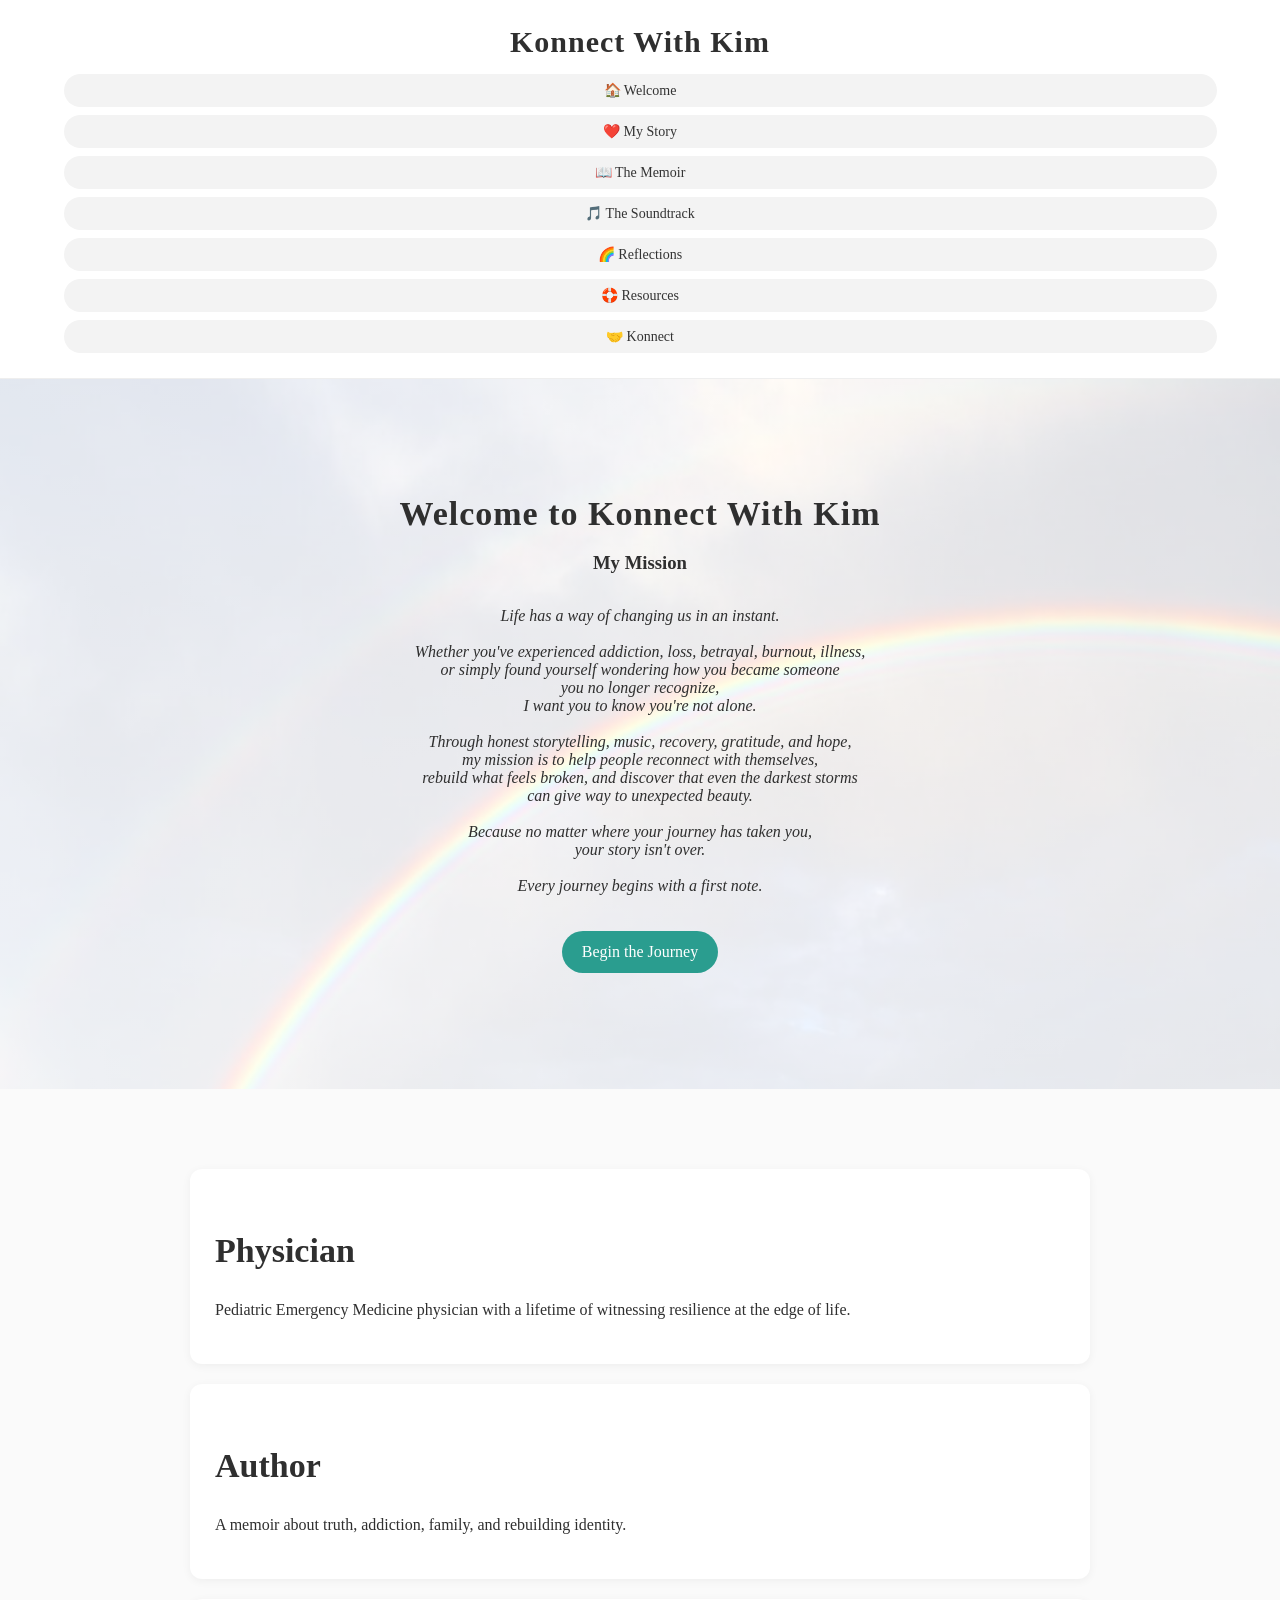
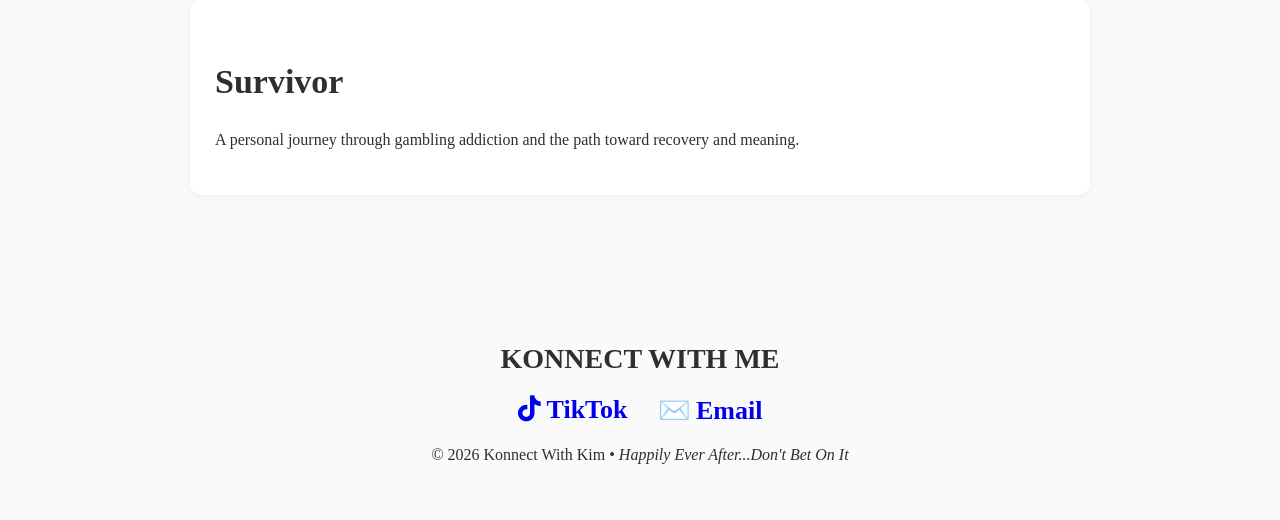
<file: index.html>
<!DOCTYPE html>
<html>
<head>
  <meta charset="UTF-8">
  <meta name="viewport" content="width=device-width, initial-scale=1.0">
  <title>Konnect With Kim</title>
  <link rel="stylesheet" href="style.css">
  <link rel="stylesheet"
href="https://cdnjs.cloudflare.com/ajax/libs/font-awesome/6.7.2/css/all.min.css">
</head>

<body>

<header>
  <h1>Konnect With Kim</h1>

  <nav>
    <a href="index.html">🏠 Welcome</a>
    <a href="story.html">❤️ My Story</a>
    <a href="memoir.html">📖 The Memoir</a>
    <a href="soundtrack.html">🎵 The Soundtrack</a>
    <a href="reflections.html">🌈 Reflections</a>
    <a href="resources.html">🛟 Resources</a>
    <a href="konnect.html">🤝 Konnect</a>
  </nav>
</header>

<section class="hero">
  <h2>Welcome to Konnect With Kim</h2>
  <h3>My Mission</h3>
  <p>Life has a way of changing us in an instant.<br> 
    <br>
  Whether you've experienced addiction, loss, betrayal, burnout, illness,<br> 
  or simply found yourself wondering how you became someone<br> 
  you no longer recognize,<br>
  I want you to know you're not alone.<br>
    <br>
  Through honest storytelling, music, recovery, gratitude, and hope,<br>
  my mission is to help people reconnect with themselves,<br>
  rebuild what feels broken, and discover that even the darkest storms<br>
  can give way to unexpected beauty.<br>
    <br>
  Because no matter where your journey has taken you,<br> 
  your story isn't over.<br>
    <br>
Every journey begins with a first note.
</p>
  <a class="button" href="story.html">Begin the Journey</a>
</section>
<main>
  <div class="section-card">
    <h2>Physician</h2>
    <p>Pediatric Emergency Medicine physician with a lifetime of witnessing resilience at the edge of life.</p>
  </div>

  <div class="section-card">
    <h2>Author</h2>
    <p>A memoir about truth, addiction, family, and rebuilding identity.</p>
  </div>

  <div class="section-card">
    <h2>Survivor</h2>
    <p>A personal journey through gambling addiction and the path toward recovery and meaning.</p>
  </div>

</main>
<footer class="footer">

    <h3>KONNECT WITH ME</h3>

    <div class="footer-links">
       <a href="https://www.tiktok.com/@KonnectWithKim619" target="_blank">
    <i class="fa-brands fa-tiktok"></i> TikTok
</a>

        <a class="email-link"
           href="mailto:KonnectWithKim619@gmail.com?subject=Konnect%20with%20Kim&body=Hi%20Kim,%0A%0A">
            ✉️ Email
        </a>
    </div>

    <p>© 2026 Konnect With Kim • <em>Happily Ever After...Don't Bet On It</em></p>

</footer>

 </body>
</html>
</file>
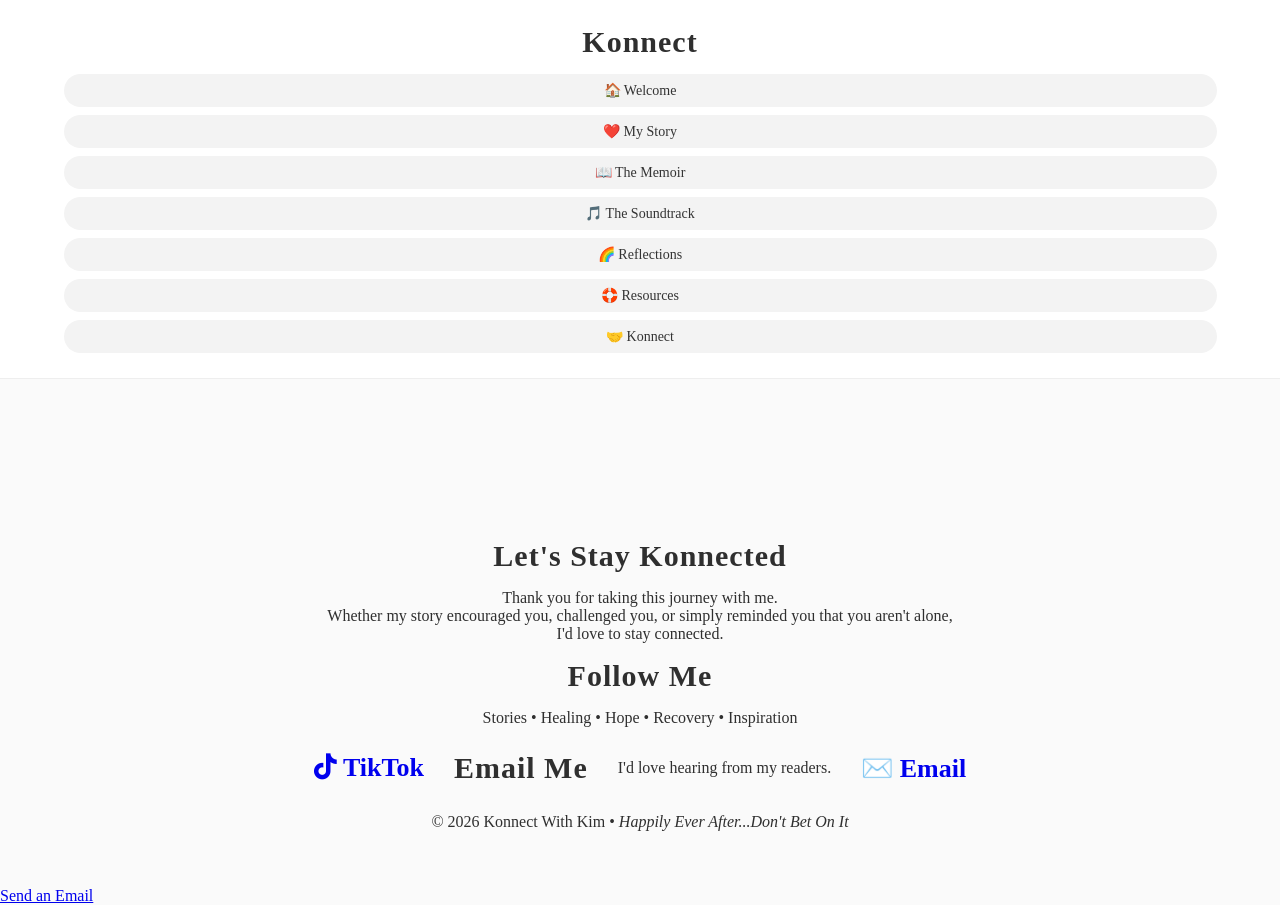
<file: konnect.html>
<!DOCTYPE html>
<html>
<head>
  <meta charset="UTF-8">
  <meta name="viewport" content="width=device-width, initial-scale=1.0">
  <title>Konnect</title>
  <link rel="stylesheet" href="style.css">
  <link rel="stylesheet"
href="https://cdnjs.cloudflare.com/ajax/libs/font-awesome/6.7.2/css/all.min.css">

</head>
<body>

<header>
  <h1>Konnect</h1>
  <nav>
    <a href="index.html">🏠 Welcome</a>
    <a href="story.html">❤️ My Story</a>
    <a href="memoir.html">📖 The Memoir</a>
    <a href="soundtrack.html">🎵 The Soundtrack</a>
    <a href="reflections.html">🌈 Reflections</a>
    <a href="resources.html">🛟 Resources</a>
    <a href="konnect.html">🤝 Konnect</a>
  </nav>
</header>

<main>
</main>
  <footer class="footer">
  <h1>Let's Stay Konnected</h1>
<p>
Thank you for taking this journey with me.</br> Whether my story encouraged you, challenged you,
or simply reminded you that you aren't alone,</br>
I'd love to stay connected.
</p>
    
<h1>Follow Me</h1>
<p>
Stories • Healing • Hope • Recovery • Inspiration
</p>

        <div class="footer-links">
       <a href="https://www.tiktok.com/@KonnectWithKim619" target="_blank">
    <i class="fa-brands fa-tiktok"></i> TikTok
</a>

          <h1>Email Me</h1>
          <p>I'd love hearing from my readers.</p>
        <a class="email-link"
           href="mailto:KonnectWithKim619@gmail.com?subject=Konnect%20with%20Kim&body=Hi%20Kim,%0A%0A">
            ✉️ Email
        </a>
    </div>

    <p>© 2026 Konnect With Kim • <em>Happily Ever After...Don't Bet On It</em></p>

</footer>

 </body>
</html>




<a href="mailto:KonnectWithKim619.com">

Send an Email

</a>

</main>
</file>
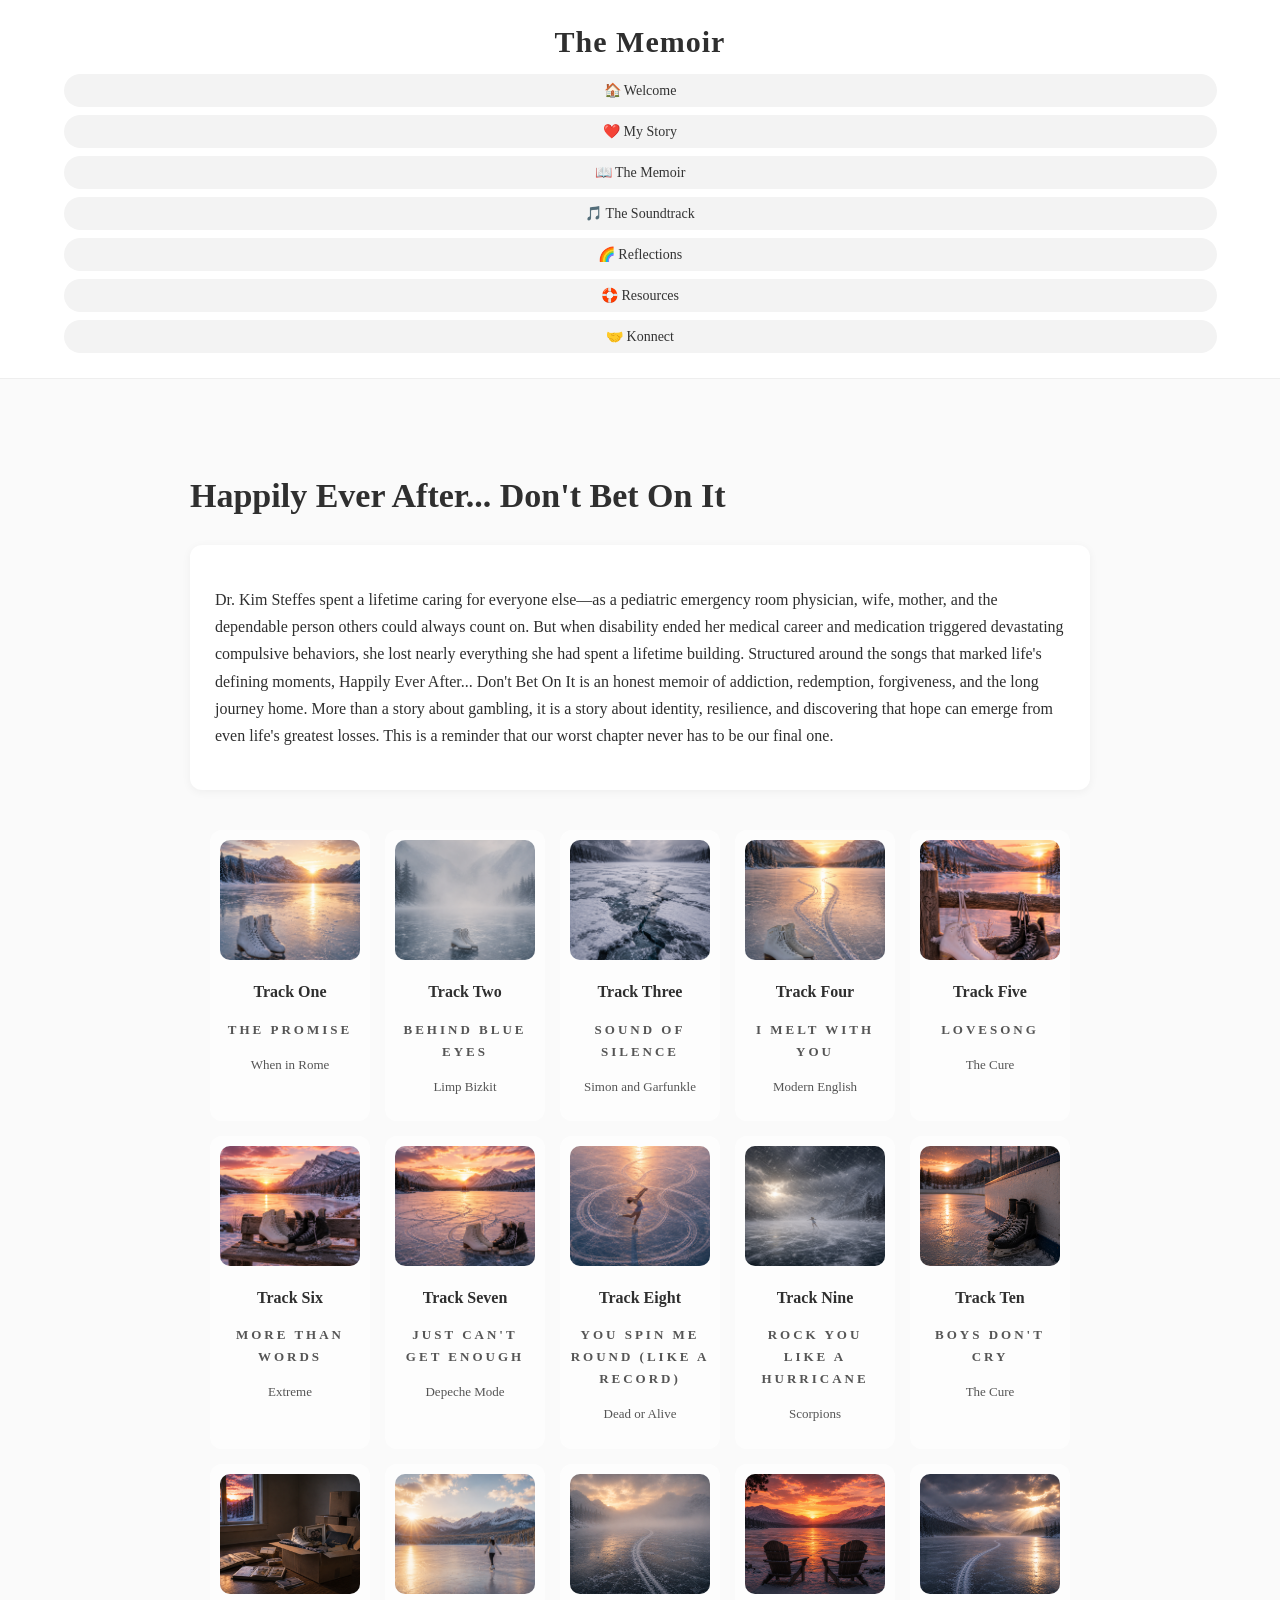
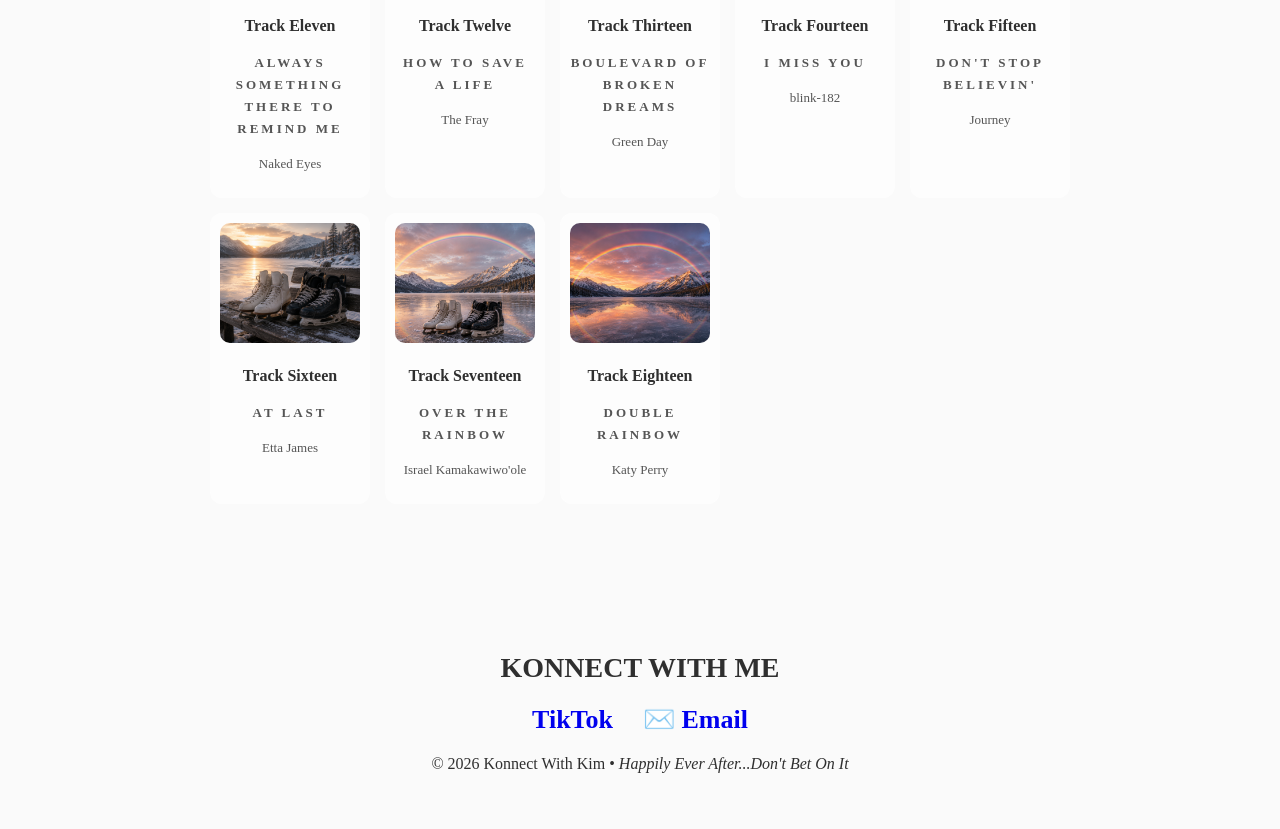
<file: memoir.html>
<!DOCTYPE html>
<html>
<head>
  <meta charset="UTF-8">
  <meta name="viewport" content="width=device-width, initial-scale=1.0">
  <title>The Memoir</title>
  <link rel="stylesheet" href="style.css">
</head>
<body>

<header>
  <h1>The Memoir</h1>
  <nav>
    <a href="index.html">🏠 Welcome</a>
    <a href="story.html">❤️ My Story</a>
    <a href="memoir.html">📖 The Memoir</a>
    <a href="soundtrack.html">🎵 The Soundtrack</a>
    <a href="reflections.html">🌈 Reflections</a>
    <a href="resources.html">🛟 Resources</a>
    <a href="konnect.html">🤝 Konnect</a>
  </nav>
</header>

<main>
  <h2>Happily Ever After... Don't Bet On It</h2>
  <div class="section-card">
    <p>
    Dr. Kim Steffes spent a lifetime caring for everyone else—as a pediatric emergency room physician, wife, mother, and the dependable person others could always count on. But when disability ended her medical career and medication triggered devastating compulsive behaviors, she lost nearly everything she had spent a lifetime building.
Structured around the songs that marked life's defining moments, Happily Ever After... Don't Bet On It is an honest memoir of addiction, redemption, forgiveness, and the long journey home. More than a story about gambling, it is a story about identity, resilience, and discovering that hope can emerge from even life's greatest losses.
This is a reminder that our worst chapter never has to be our final one.</p>
  </div>
 <div class="track-grid">

  <div class="track-card">
    <img src="WhiteSkatesAtSunrise.png" alt="Track 1">
    <h3>Track One</h3>
   <p class="song-title">The Promise</p>
<p class="artist-name">When in Rome</p>
  </div>

  <div class="track-card">
    <img src="TinySkatesInFog.png" alt="Track 2">
    <h3>Track Two</h3>
    <p class="song-title">Behind Blue Eyes</p>
    <p class="artist-name">Limp Bizkit</p>
  </div>

  <div class="track-card">
    <img src="CrackedIceSnow.png" alt="Track 3">
    <h3>Track Three</h3>
    <p class="song-title">Sound Of Silence</p>
    <p class="artist-name">Simon and Garfunkle</p>
  </div>

  <div class="track-card">
    <img src="TwoSkateTracksBecomingOne.png" alt="Track 4">
    <h3>Track Four</h3>
   <p class="song-title">I Melt With You</p>
    <p class="artist-name">Modern English</p>
  </div>

  <div class="track-card">
    <img src="SkatesHangingOnFence.png" alt="Track 5">
    <h3>Track Five</h3>
     <p class="song-title">Lovesong</p>
    <p class="artist-name">The Cure</p>
  </div>
   
<div class="track-card">
    <img src="TwoPairsSkatesSideBySide.png" alt="Track 6">
    <h3>Track Six</h3>
     <p class="song-title">More Than Words</p>
    <p class="artist-name">Extreme</p>
  </div>
   
<div class="track-card">
    <img src="IntricateSkatePatterns.png" alt="Track 7">
    <h3>Track Seven</h3>
    <p class="song-title">Just Can't Get Enough</p>
    <p class="artist-name">Depeche Mode</p>
  </div>
 
 <div class="track-card">
    <img src="LoneSpinningSkater.png" alt="Track 8">
    <h3>Track Eight</h3>
    <p class="song-title">You Spin Me Round (Like a Record)</p>
    <p class="artist-name">Dead or Alive</p>
  </div>
 
 <div class="track-card">
    <img src="BlizzardEngulfingSkater.png" alt="Track 9">
    <h3>Track Nine</h3>
     <p class="song-title">Rock You Like A Hurricane</p>
     <p class="artist-name">Scorpions</p>
  </div>

<div class="track-card">
    <img src="LoneBlackHockeySkates.png" alt="Track 10">
    <h3>Track Ten</h3>
    <p class="song-title">Boys Don't Cry</p>
  <p class="artist-name">The Cure</p>
  </div>

<div class="track-card">
    <img src="MovingBoxSkates.png" alt="Track 11">
    <h3>Track Eleven</h3>
     <p class="song-title">Always Something There To Remind Me</p>
  <p class="artist-name">Naked Eyes</p>
  </div>

<div class="track-card">
    <img src="SolitaryMtnSkater.png" alt="Track 12">
    <h3>Track Twelve</h3>
    <p class="song-title">How To Save A Life</p> 
  <p class="artist-name">The Fray</p>
  </div>

<div class="track-card">
    <img src="PathDisappearingIntoFog.png" alt="Track 13">
    <h3>Track Thirteen</h3>
   <p class="song-title">Boulevard Of Broken Dreams</p>
      <p class="artist-name">Green Day</p>
  </div>

<div class="track-card">
    <img src="EmptyChairsAtSunset.png" alt="Track 14">
    <h3>Track Fourteen</h3>
    <p class="song-title">I Miss You</p>
     <p class="artist-name"> blink-182</p>
  </div>

<div class="track-card">
    <img src="LightBreakingThroughClouds.png" alt="Track 15">
    <h3>Track Fifteen</h3>
    <p class="song-title">Don't Stop Believin'</p>
   <p class="artist-name"> Journey</p>
  </div>

<div class="track-card">
    <img src="FigSkatesHockSkates.png" alt="Track 16">
    <h3>Track Sixteen</h3>
    <p class="song-title">At Last</p> 
       <p class="artist-name">Etta James</p>
  </div>

<div class="track-card">
    <img src="BothSkatesRainbos.png" alt="Track 17">
    <h3>Track Seventeen</h3>
     <p class="song-title">Over The Rainbow</p>
      <p class="artist-name">Israel Kamakawiwo'ole</p>
  </div>

<div class="track-card">
    <img src="DoubleRainbowOnly.png" alt="Track 18">
    <h3>Track Eighteen</h3>
     <p class="song-title">Double Rainbow</p>
   <p class="artist-name">Katy Perry</p>
  </div>

 
 </div>

</main>
<footer class="footer">

    <h3>KONNECT WITH ME</h3>

    <div class="footer-links">
       <a href="https://www.tiktok.com/@KonnectWithKim619" target="_blank">
    <i class="fa-brands fa-tiktok"></i> TikTok
</a>

        <a class="email-link"
           href="mailto:KonnectWithKim619@gmail.com?subject=Konnect%20with%20Kim&body=Hi%20Kim,%0A%0A">
            ✉️ Email
        </a>
    </div>

    <p>© 2026 Konnect With Kim • <em>Happily Ever After...Don't Bet On It</em></p>

</footer>

</body>
</html>
</file>
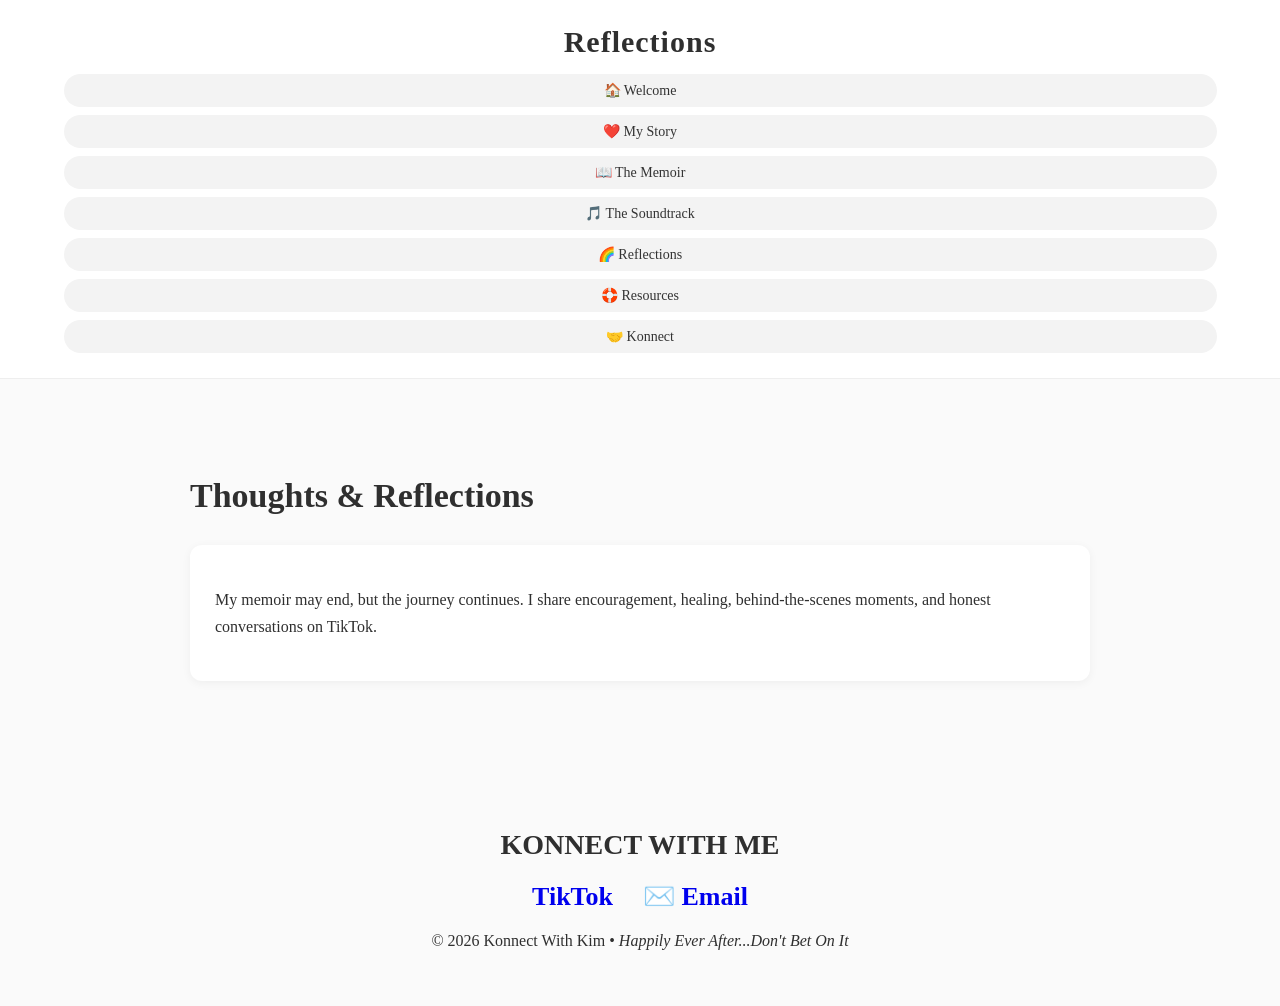
<file: reflections.html>
<!DOCTYPE html>
<html>
<head>
  <meta charset="UTF-8">
  <meta name="viewport" content="width=device-width, initial-scale=1.0">
  <title>Reflections</title>
  <link rel="stylesheet" href="style.css">
</head>
<body>

<header>
  <h1>Reflections</h1>
  <nav>
    <a href="index.html">🏠 Welcome</a>
    <a href="story.html">❤️ My Story</a>
    <a href="memoir.html">📖 The Memoir</a>
    <a href="soundtrack.html">🎵 The Soundtrack</a>
    <a href="reflections.html">🌈 Reflections</a>
    <a href="resources.html">🛟 Resources</a>
    <a href="konnect.html">🤝 Konnect</a>
  </nav>
</header>

<main>
  <h2>Thoughts & Reflections</h2>
  <div class="section-card">
    <p>
My memoir may end, but the journey continues.
I share encouragement, healing, behind-the-scenes moments,
and honest conversations on TikTok.
     
</p>
  </div>
</main>

<footer class="footer">

    <h3>KONNECT WITH ME</h3>

    <div class="footer-links">
       <a href="https://www.tiktok.com/@KonnectWithKim619" target="_blank">
    <i class="fa-brands fa-tiktok"></i> TikTok
</a>

        <a class="email-link"
           href="mailto:KonnectWithKim619@gmail.com?subject=Konnect%20with%20Kim&body=Hi%20Kim,%0A%0A">
            ✉️ Email
        </a>
    </div>

    <p>© 2026 Konnect With Kim • <em>Happily Ever After...Don't Bet On It</em></p>

</footer>

</body>
</html>
</file>
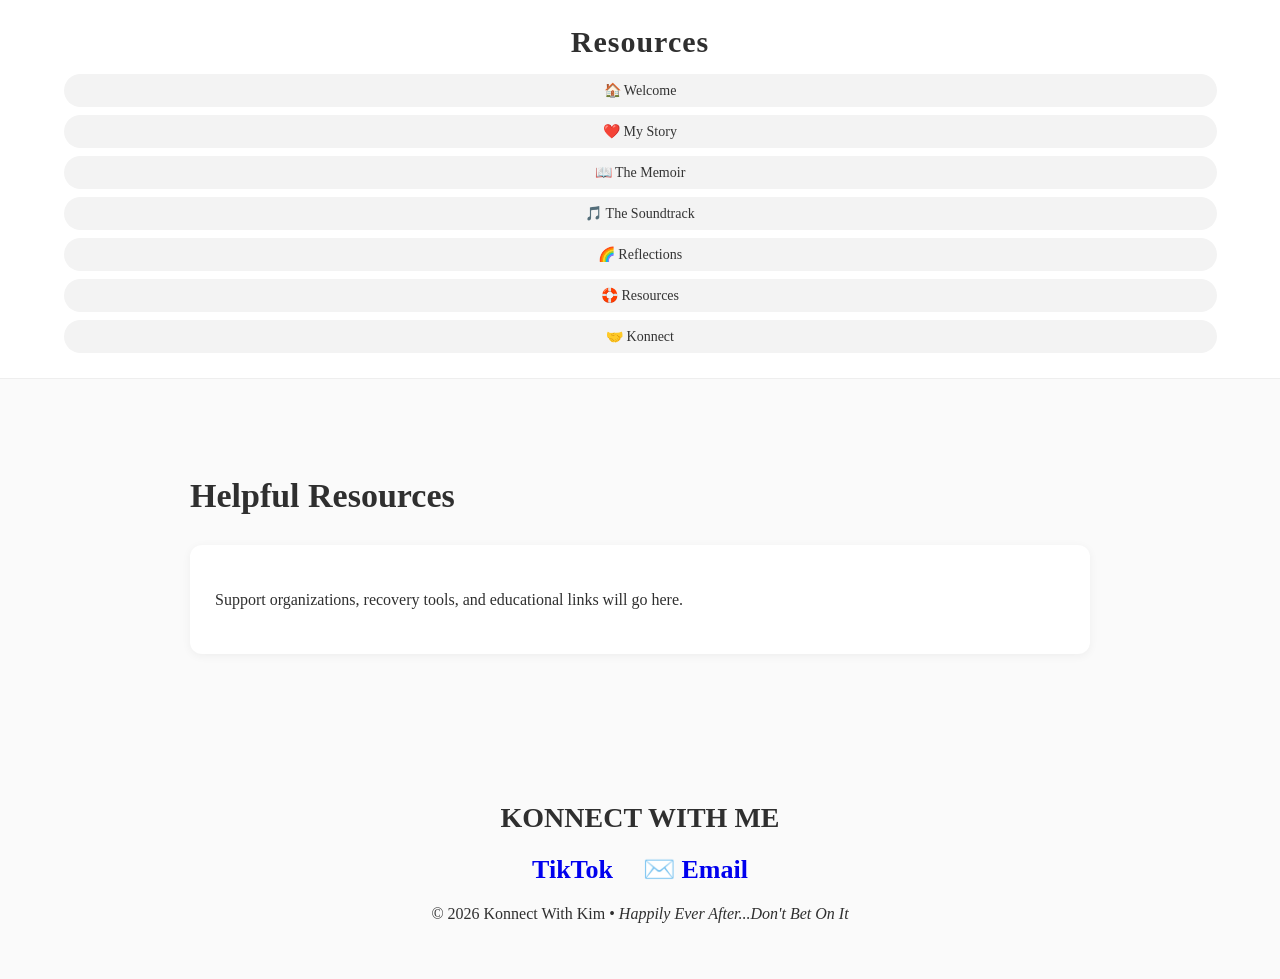
<file: resources.html>
<!DOCTYPE html>
<html>
<head>
  <meta charset="UTF-8">
  <meta name="viewport" content="width=device-width, initial-scale=1.0">
  <title>Resources</title>
  <link rel="stylesheet" href="style.css">
</head>
<body>

<header>
  <h1>Resources</h1>
  <nav>
    <a href="index.html">🏠 Welcome</a>
    <a href="story.html">❤️ My Story</a>
    <a href="memoir.html">📖 The Memoir</a>
    <a href="soundtrack.html">🎵 The Soundtrack</a>
    <a href="reflections.html">🌈 Reflections</a>
    <a href="resources.html">🛟 Resources</a>
    <a href="konnect.html">🤝 Konnect</a>
  </nav>
</header>

<main>
  <h2>Helpful Resources</h2>
  <div class="section-card">
  <p>
    Support organizations, recovery tools, and educational links will go here.
      <p>
  </div>

</main>
<footer class="footer">

    <h3>KONNECT WITH ME</h3>

    <div class="footer-links">
       <a href="https://www.tiktok.com/@KonnectWithKim619" target="_blank">
    <i class="fa-brands fa-tiktok"></i> TikTok
</a>

        <a class="email-link"
           href="mailto:KonnectWithKim619@gmail.com?subject=Konnect%20with%20Kim&body=Hi%20Kim,%0A%0A">
            ✉️ Email
        </a>
    </div>

    <p>© 2026 Konnect With Kim • <em>Happily Ever After...Don't Bet On It</em></p>

</footer>

</body>
</html>
</file>
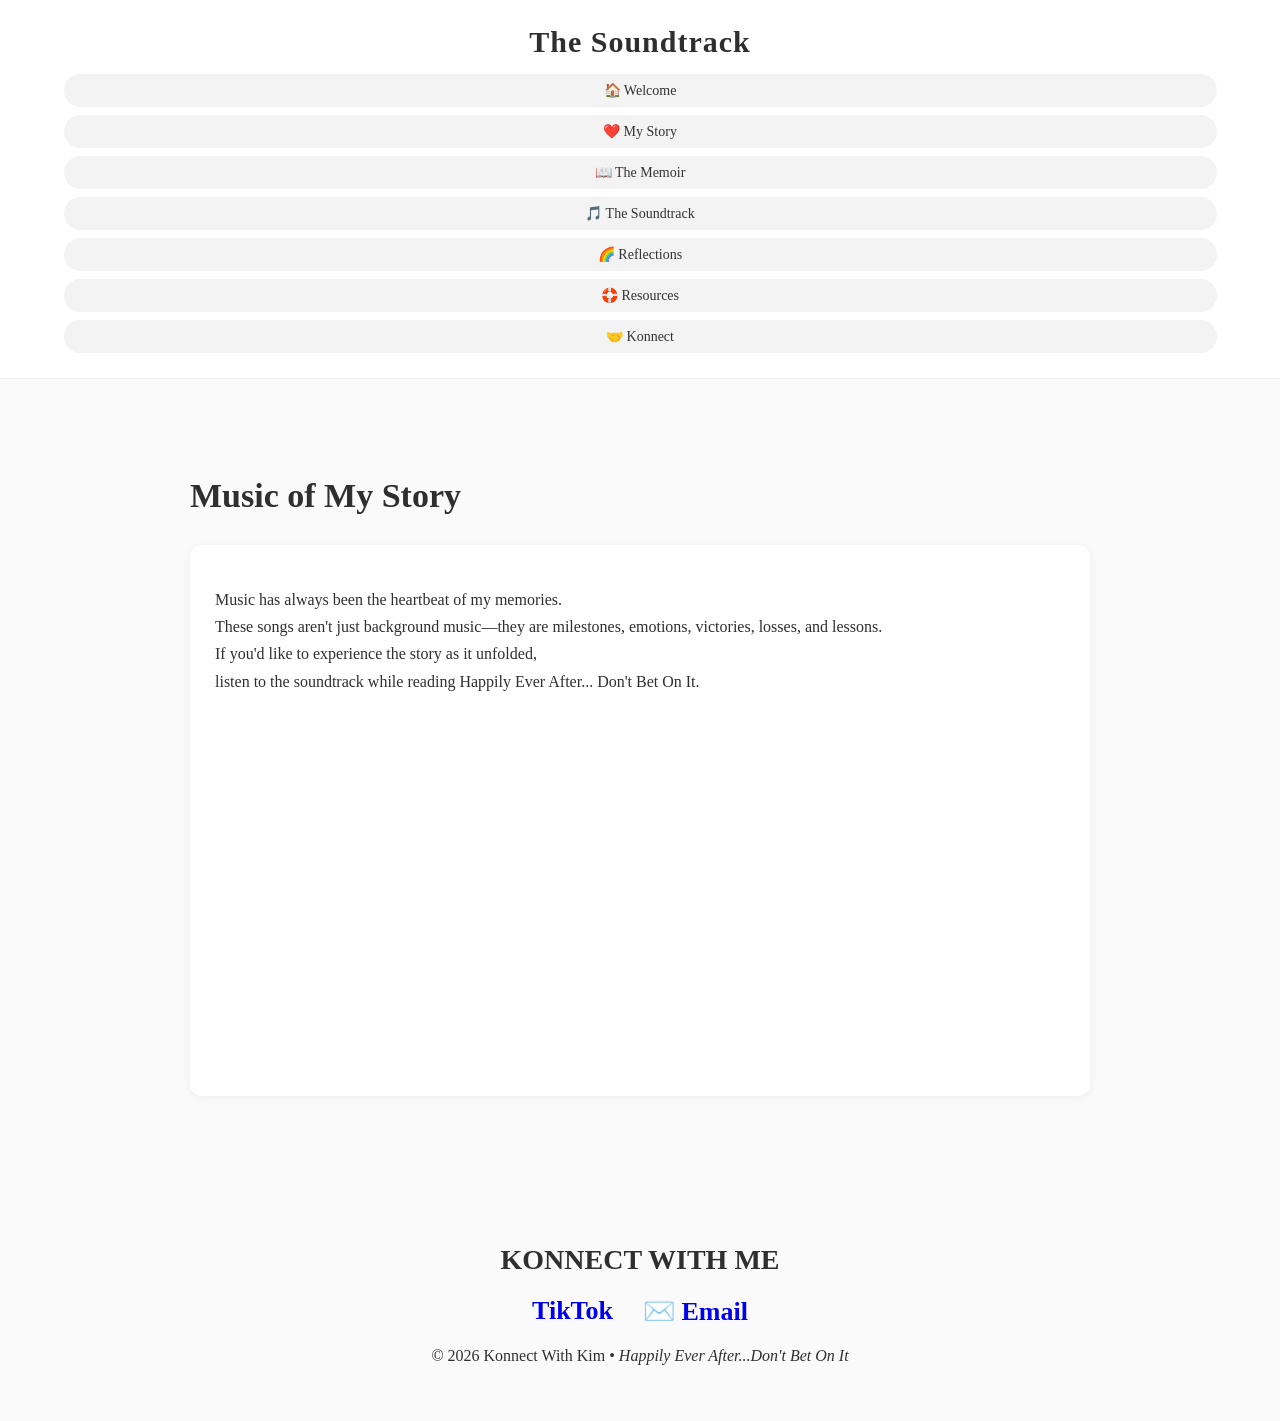
<file: soundtrack.html>
<!DOCTYPE html>
<html>
<head>
  <meta charset="UTF-8">
  <meta name="viewport" content="width=device-width, initial-scale=1.0">
  <title>The Soundtrack</title>
  <link rel="stylesheet" href="style.css">
</head>
<body>

<header>
  <h1>The Soundtrack</h1>
  <nav>
    <a href="index.html">🏠 Welcome</a>
    <a href="story.html">❤️ My Story</a>
    <a href="memoir.html">📖 The Memoir</a>
    <a href="soundtrack.html">🎵 The Soundtrack</a>
    <a href="reflections.html">🌈 Reflections</a>
    <a href="resources.html">🛟 Resources</a>
    <a href="konnect.html">🤝 Konnect</a>
  </nav>
</header>

<main>
  <h2>Music of My Story</h2>
  <div class="section-card">
    <p> 
    Music has always been the heartbeat of my memories.<br>
    These songs aren't just background music—they are milestones, emotions, victories, losses, and lessons.<br>
    If you'd like to experience the story as it unfolded,<br>
    listen to the soundtrack while reading Happily Ever After... Don't Bet On It.</p>
    <iframe data-testid="embed-iframe" style="border-radius:5px" src="https://open.spotify.com/embed/playlist/4AqrwQzMmGyCOMWSACFqut?utm_source=generator&si=197010c7b685419e" width="100%" height="352" frameBorder="0" allowfullscreen="" allow="autoplay; clipboard-write; encrypted-media; fullscreen; picture-in-picture" loading="lazy"></iframe>
 </div>
</main>
<footer class="footer">

    <h3>KONNECT WITH ME</h3>

    <div class="footer-links">
       <a href="https://www.tiktok.com/@KonnectWithKim619" target="_blank">
    <i class="fa-brands fa-tiktok"></i> TikTok
</a>

        <a class="email-link"
           href="mailto:KonnectWithKim619@gmail.com?subject=Konnect%20with%20Kim&body=Hi%20Kim,%0A%0A">
            ✉️ Email
        </a>
    </div>

    <p>© 2026 Konnect With Kim • <em>Happily Ever After...Don't Bet On It</em></p>

</footer>

</body>
</html>
</file>
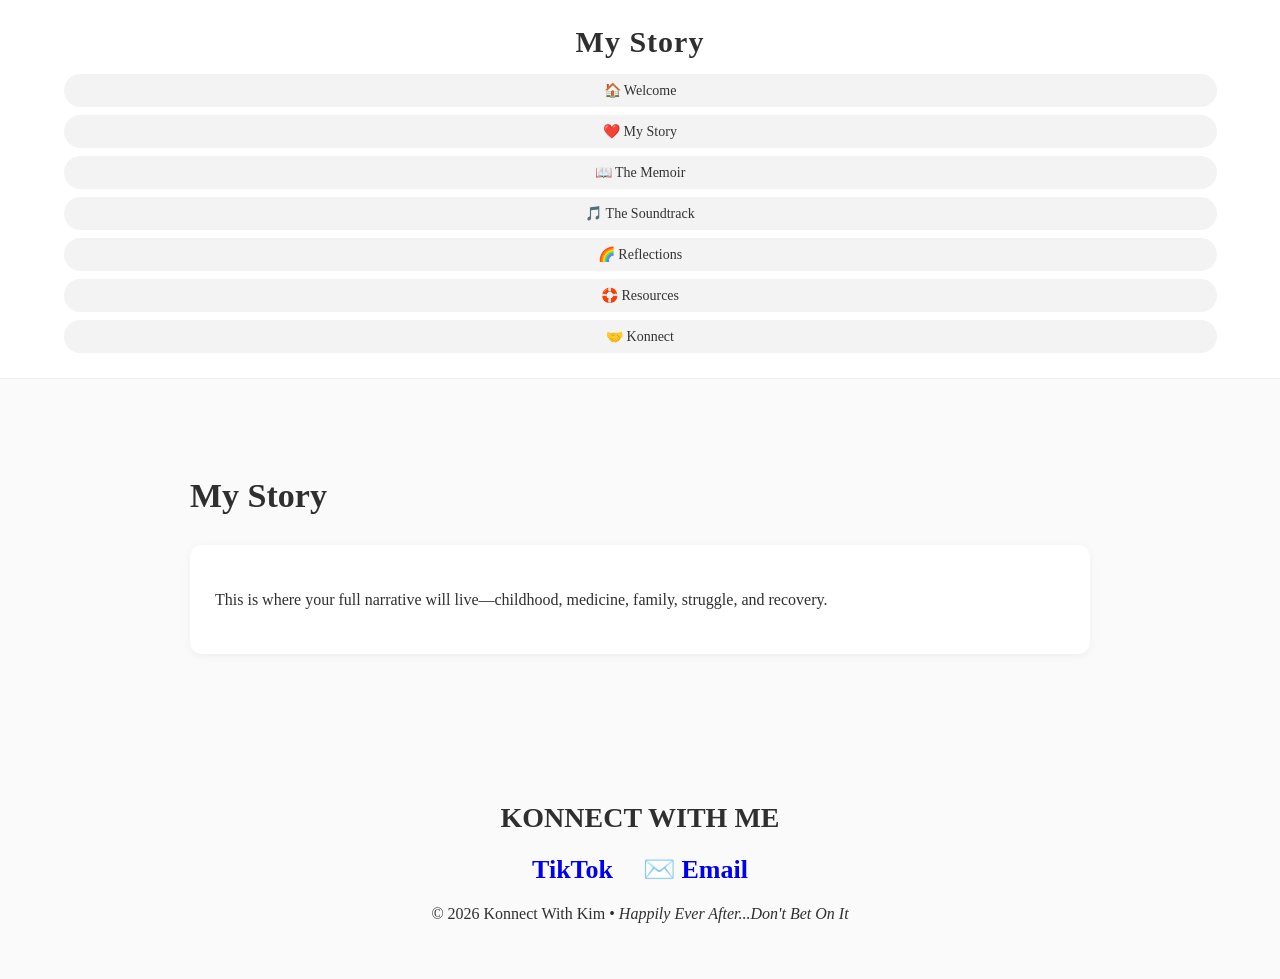
<file: story.html>
<!DOCTYPE html>
<html>
<head>
  <meta charset="UTF-8">
  <meta name="viewport" content="width=device-width, initial-scale=1.0">
  <title>My Story</title>
  <link rel="stylesheet" href="style.css">
</head>
<body>

<header>
  <h1>My Story</h1>
  <nav>
    <a href="index.html">🏠 Welcome</a>
    <a href="story.html">❤️ My Story</a>
    <a href="memoir.html">📖 The Memoir</a>
    <a href="soundtrack.html">🎵 The Soundtrack</a>
    <a href="reflections.html">🌈 Reflections</a>
    <a href="resources.html">🛟 Resources</a>
    <a href="konnect.html">🤝 Konnect</a>
  </nav>
</header>

<main>
  <h2>My Story</h2>

  <div class="section-card">
    <p>
      This is where your full narrative will live—childhood, medicine, family, struggle, and recovery.
    </p>
  </div>

</main>
<footer class="footer">

    <h3>KONNECT WITH ME</h3>

    <div class="footer-links">
       <a href="https://www.tiktok.com/@KonnectWithKim619" target="_blank">
    <i class="fa-brands fa-tiktok"></i> TikTok
</a>

        <a class="email-link"
           href="mailto:KonnectWithKim619@gmail.com?subject=Konnect%20with%20Kim&body=Hi%20Kim,%0A%0A">
            ✉️ Email
        </a>
    </div>

    <p>© 2026 Konnect With Kim • <em>Happily Ever After...Don't Bet On It</em></p>

</footer>

</body>
</html>
</file>
<file: style.css>
body {
  margin: 0;
  font-family: "Georgia", serif;
  color: #2f2f2f;
  background: #fafafa;
}

/* HERO BACKGROUND */
.hero {
  min-height: 70vh;
  display: flex;
  flex-direction: column;
  justify-content: center;
  align-items: center;
  text-align: center;

  background: linear-gradient(
      rgba(255, 255, 255, 0.75),
      rgba(255, 255, 255, 0.85)
    ),
    url("dblrbowbkground.jpg");

  background-size: cover;
  background-position: center;
  padding: 40px;
}

/* TITLE */
.hero h2 {
  font-size: 48px;
  margin: 0;
  letter-spacing: 1px;
}

/* SUBTITLE */
.hero p {
  font-size: 20px;
  max-width: 700px;
  margin-top: 15px;
  font-style: italic;
}

/* HEADER */
header {
  text-align: center;
  padding: 25px 15px;
  background: white;
  border-bottom: 1px solid #eee;
}

h1 {
  margin: 0;
  font-size: 30px;
  letter-spacing: 1px;
}

/* NAVIGATION (PILLS STYLE) */
nav {
  margin-top: 15px;
  display: flex;
  flex-wrap: wrap;
  justify-content: center;
  gap: 8px;
}

nav a {
  text-decoration: none;
  padding: 8px 14px;
  border-radius: 20px;
  background: #f3f3f3;
  color: #333;
  font-weight: 500;
  font-size: 14px;
  transition: 0.2s;
}

nav a:hover {
  background: #dceff0;
  color: #1d6f6f;
}

/* CONTENT */
main {
  max-width: 900px;
  margin: auto;
  padding: 60px 20px;
  line-height: 1.7;
}

main h2 {
  font-size: 34px;
  margin-bottom: 15px;
}

/* AUTHOR SECTIONS */
.section-card {
  background: white;
  padding: 25px;
  margin: 20px 0;
  border-radius: 12px;
  box-shadow: 0 2px 10px rgba(0,0,0,0.05);
}

/* BUTTON */
.button {
  display: inline-block;
  margin-top: 20px;
  padding: 12px 20px;
  background: #2a9d8f;
  color: white;
  text-decoration: none;
  border-radius: 25px;
}

/* MOBILE */
@media (max-width: 768px) {
}
  
  .hero h2 {
    font-size: 34px;
  }

  .hero p {
    font-size: 16px;
  }

  nav {
    flex-direction: column;
    align-items: center;
  }

  nav a {
    width: 90%;
    text-align: center;
  }

.track-grid {
  display: grid;
  grid-template-columns: repeat(5, 1fr);
  gap: 15px;
  max-width: 1200px;
  margin: 0 auto;
  padding: 20px;
}

.track-card {
  text-align: center;
  padding: 10px;
  border-radius: 12px;
  background: rgba(255, 255, 255, 0.7);
}

.track-card img {
  width: 100%;
  height: 120px;
  object-fit: cover;
  border-radius: 10px;
}

.track-card h3 {
  margin: 10px 0 5px;
  font-size: 16px;
}

.track-card p {
  font-size: 13px;
  color: #555;
}

/* MOBILE RESPONSIVE */
@media (max-width: 900px) {
  .track-grid {
    grid-template-columns: repeat(2, 1fr);
  }
}
.song-title {
  font-weight: 700;
  text-transform: uppercase;
  letter-spacing: 3px;
  font-size: 14px;
}

@media (max-width: 500px) {
  .track-grid {
    grid-template-columns: 1fr;
  }
}
.social-button{
    display:inline-block;
    background:#000;
    color:white;
    padding:14px 28px;
    border-radius:40px;
    text-decoration:none;
    font-weight:bold;
    transition:.3s;
}

.social-button:hover{
    background:#444;
}

.social-button i{
    margin-right:10px;
    font-size:20px;
}

.social-links i{
    font-size:24px;
    margin-right:8px;
}

.footer {
    text-align: center;
    padding: 40px 20px;
}

.footer h3 {
    font-size: 28px;
    margin-bottom: 20px;
}

.footer-links {
    display: flex;
    justify-content: center;
    gap: 30px;
    align-items: center;
    margin-bottom: 20px;
}

.footer-links a {
    font-size: 26px;
    font-weight: bold;
    text-decoration: none;
}

.email-link {
    font-size: 34px;
}
</file>
